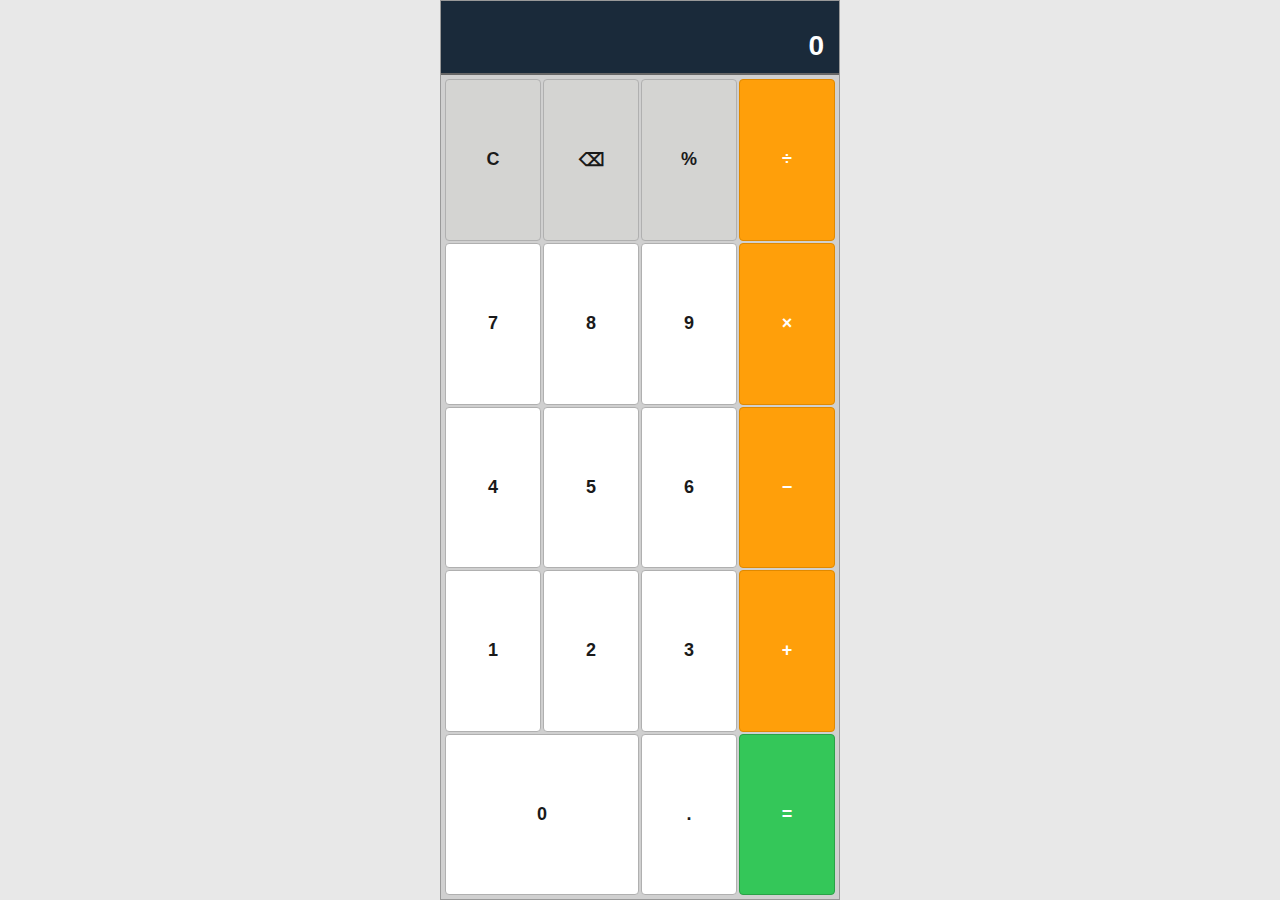
<file: public/calculatrice/index.html>
<!DOCTYPE html>
<html lang="fr">
<head>
  <meta charset="UTF-8">
  <meta name="viewport" content="width=device-width, initial-scale=1.0">
  <title>Calculatrice Simple</title>
  <!-- ✅ Chemin RELATIF obligatoire -->
  <link rel="stylesheet" href="./style.css">
</head>
<body>

  <div class="calculator">
    <!-- Écran -->
    <div class="display">
      <div class="display-previous" id="previous"></div>
      <div class="display-current" id="current">0</div>
    </div>

    <!-- Grille de boutons -->
    <div class="buttons">
      <!-- Ligne 1 -->
      <button class="btn btn-action" data-action="clear">C</button>
      <button class="btn btn-action" data-action="backspace">⌫</button>
      <button class="btn btn-action" data-action="percent">%</button>
      <button class="btn btn-operator" data-value="/">÷</button>

      <!-- Ligne 2 -->
      <button class="btn btn-number" data-value="7">7</button>
      <button class="btn btn-number" data-value="8">8</button>
      <button class="btn btn-number" data-value="9">9</button>
      <button class="btn btn-operator" data-value="*">×</button>

      <!-- Ligne 3 -->
      <button class="btn btn-number" data-value="4">4</button>
      <button class="btn btn-number" data-value="5">5</button>
      <button class="btn btn-number" data-value="6">6</button>
      <button class="btn btn-operator" data-value="-">−</button>

      <!-- Ligne 4 -->
      <button class="btn btn-number" data-value="1">1</button>
      <button class="btn btn-number" data-value="2">2</button>
      <button class="btn btn-number" data-value="3">3</button>
      <button class="btn btn-operator" data-value="+">+</button>

      <!-- Ligne 5 -->
      <button class="btn btn-number btn-zero" data-value="0">0</button>
      <button class="btn btn-number" data-value=".">.</button>
      <button class="btn btn-equal" data-action="equals">=</button>
    </div>
  </div>

 
  <script src="./script.js"></script>
</body>
</html>
</file>
<file: public/calculatrice/style.css>
/* ============================================
   CALCULATRICE SIMPLE — Noeud pour OS XP
   Conçue pour une iframe de ~400x300px
   ============================================ */

/* --- Reset & Base --- */
* {
  margin: 0;
  padding: 0;
  box-sizing: border-box;
}

body {
  font-family: 'Segoe UI', Tahoma, Geneva, Verdana, sans-serif;
  background: #e8e8e8;
  display: flex;
  justify-content: center;
  align-items: center;
  height: 100vh;
  overflow: hidden; /* ✅ Pas de scroll dans l'iframe */
}

/* --- Conteneur principal --- */
.calculator {
  width: 100%;
  max-width: 400px;
  height: 100vh;
  display: flex;
  flex-direction: column;
  background: #f0f0f0;
  border: 1px solid #999;
}

/* --- Écran d'affichage --- */
.display {
  background: #1a2a3a;
  padding: 10px 15px;
  text-align: right;
  min-height: 70px;
  display: flex;
  flex-direction: column;
  justify-content: flex-end;
  border-bottom: 2px solid #666;
}

.display-previous {
  color: #7a9bb5;
  font-size: 14px;
  min-height: 18px;
  overflow: hidden;
  text-overflow: ellipsis;
  white-space: nowrap;
}

.display-current {
  color: #ffffff;
  font-size: 28px;
  font-weight: bold;
  overflow: hidden;
  text-overflow: ellipsis;
  white-space: nowrap;
  line-height: 1.2;
}

/* --- Grille des boutons --- */
.buttons {
  flex: 1;
  display: grid;
  grid-template-columns: repeat(4, 1fr);
  gap: 2px;
  padding: 4px;
  background: #d0d0d0;
}

/* --- Style des boutons --- */
.btn {
  border: 1px solid #b0b0b0;
  border-radius: 4px;
  font-size: 18px;
  font-weight: 600;
  cursor: pointer;
  transition: background 0.1s, transform 0.05s;
  display: flex;
  align-items: center;
  justify-content: center;
  user-select: none;
}

.btn:hover {
  filter: brightness(0.95);
}

.btn:active {
  transform: scale(0.96);
  filter: brightness(0.9);
}

/* --- Types de boutons --- */
.btn-number {
  background: #ffffff;
  color: #1a1a1a;
}

.btn-operator {
  background: #ff9f0a;
  color: #ffffff;
  border-color: #e08900;
}

.btn-operator:hover {
  background: #e08900;
}

.btn-action {
  background: #d4d4d2;
  color: #1a1a1a;
}

.btn-action:hover {
  background: #c0c0be;
}

.btn-equal {
  background: #34c759;
  color: #ffffff;
  border-color: #2aa147;
}

.btn-equal:hover {
  background: #2aa147;
}

/* Le bouton 0 prend 2 colonnes */
.btn-zero {
  grid-column: span 2;
}

/* --- Animation flash sur le résultat --- */
.display-current.flash {
  animation: resultFlash 0.3s ease;
}

@keyframes resultFlash {
  0%   { color: #34c759; }
  100% { color: #ffffff; }
}

/* --- Responsive pour très petites iframes --- */
@media (max-height: 250px) {
  .display {
    min-height: 50px;
    padding: 5px 10px;
  }
  .display-current {
    font-size: 20px;
  }
  .btn {
    font-size: 14px;
  }
}

@media (max-width: 250px) {
  .btn {
    font-size: 14px;
  }
  .display-current {
    font-size: 22px;
  }
}
</file>
